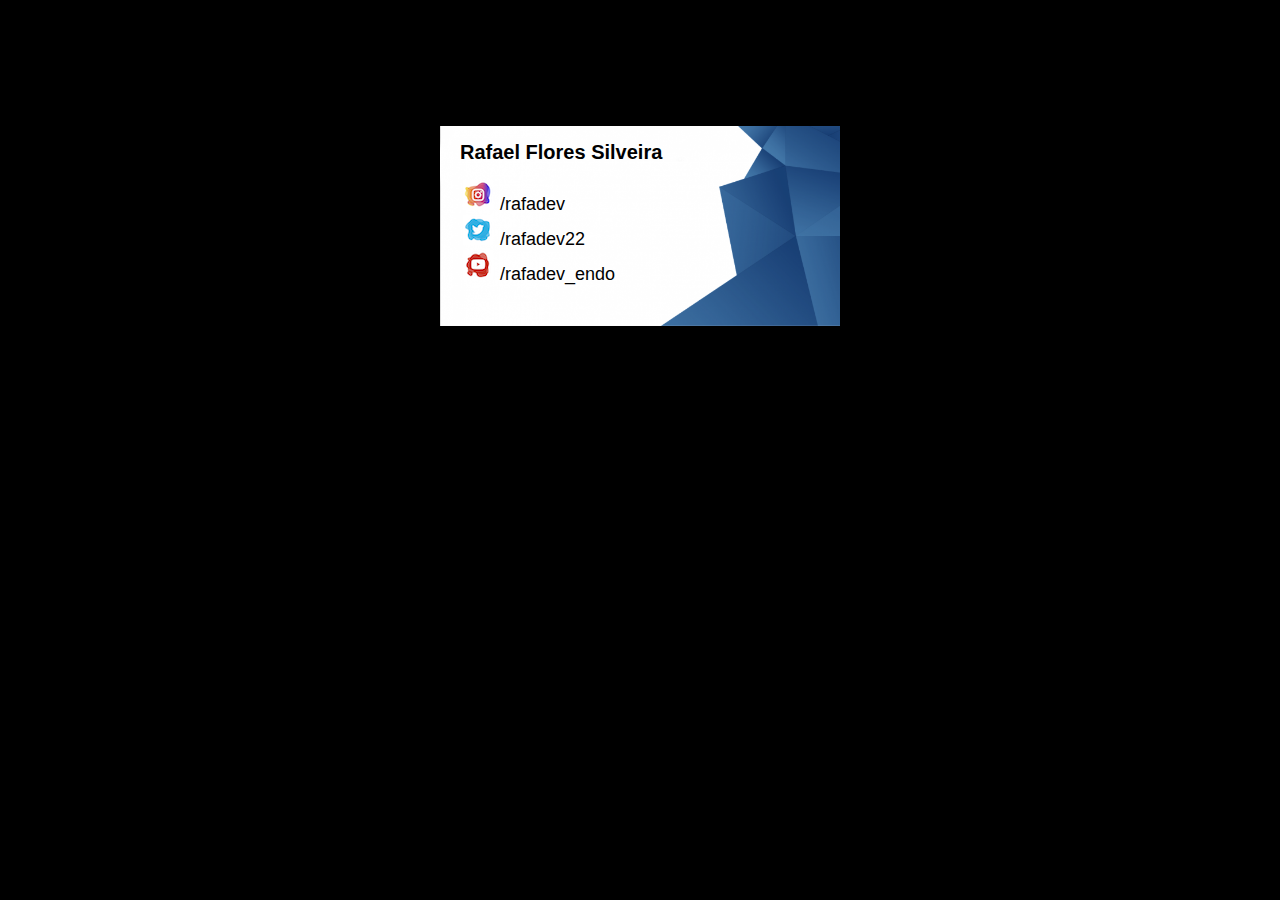
<file: DesafioCSSBasico/index.html>
<!DOCTYPE html>
<html lang="pt=BR">
<head>
    <meta charset="UTF-8">
    <meta http-equiv="X-UA-Compatible" content="IE=edge">
    <meta name="viewport" content="width=device-width, initial-scale=1.0">
    <title>Cartão de Visita</title>
    <link href="style.css" rel="stylesheet">
    </style>
</head>
<body>
    <div class="card">
        <h1>Rafael Flores Silveira</h1>
        <ul>
            <a href="https://www.instagram.com">
                <li class="insta">/rafadev</li>
            </a> 
            <a href="https://twitter.com/">
                <li class="tw">/rafadev22</li>
            </a>
            <a href="https://www.youtube.com/">
                <li class="yt">/rafadev_endo</li>
            </a>
        </ul>
    </div>

</body>
</html>
</file>
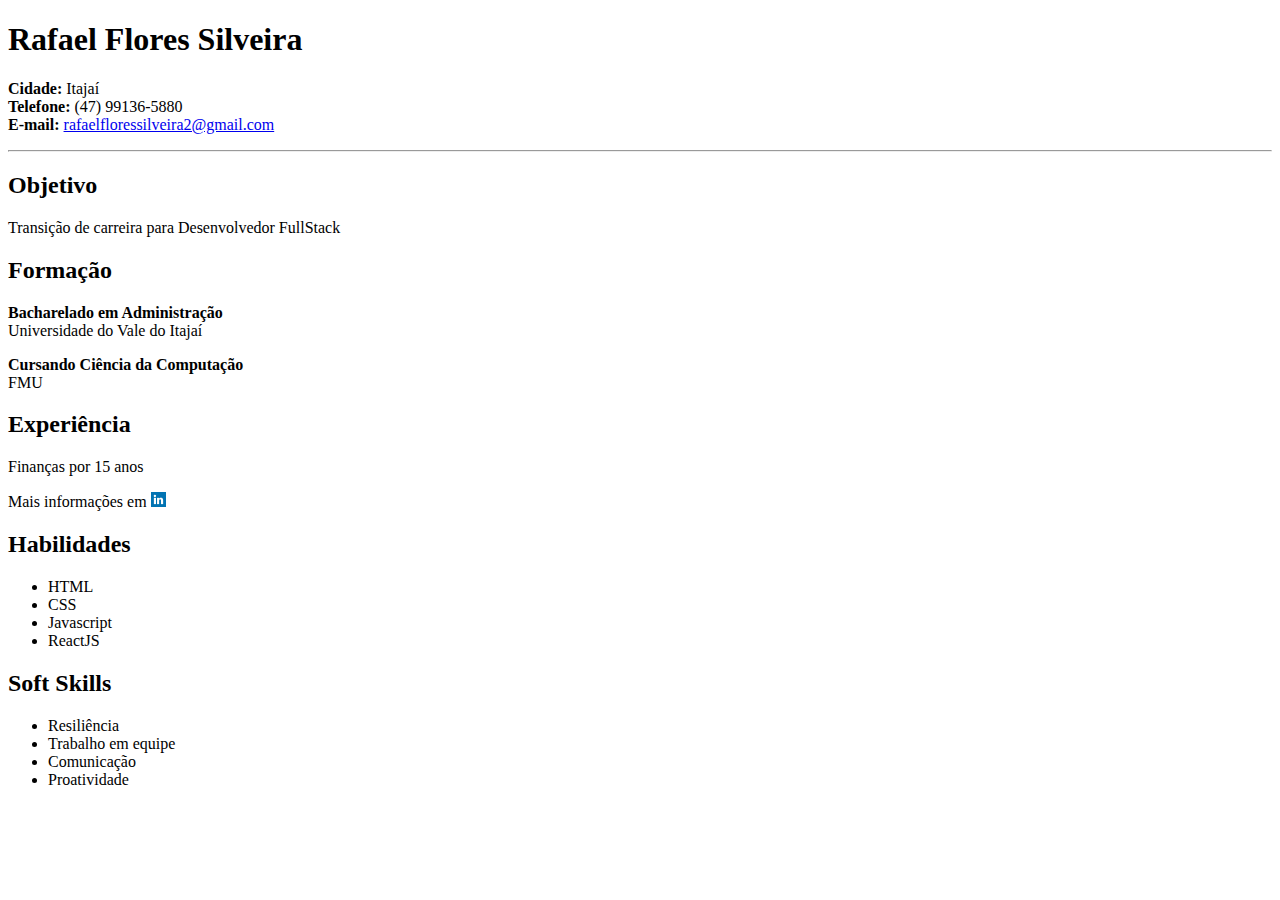
<file: DesafioHTMLBasico/index.html>
<!DOCTYPE html>
<html lang="pt-BR">
<head>
    <meta charset="UTF-8">
    <meta http-equiv="X-UA-Compatible" content="IE=edge">
    <meta name="viewport" content="width=device-width, initial-scale=1.0">
    <title>Currículo</title>
</head>
<p>
    <h1>Rafael Flores Silveira</h1>
        <p><strong>Cidade:</strong> Itajaí<br>
            <strong>Telefone:</strong> (47) 99136-5880<br>
            <strong>E-mail:</strong> <a href="mailto:rafaelfloressilveira2@gmail.com">rafaelfloressilveira2@gmail.com</a><br>
        </p>
        <hr>
    <h2>Objetivo</h2>
        <p>Transição de carreira para Desenvolvedor FullStack</p>
    <h2>Formação</h2>
        <p>
            <strong>Bacharelado em Administração</strong><br>         
            Universidade do Vale do Itajaí
        </p>
        <p>
            <strong>Cursando Ciência da Computação</strong><br>
            FMU
        </p>
    <h2>Experiência</h2>
        <p>Finanças por 15 anos</p>
        <p>Mais informações em <a href="https://www.linkedin.com/in/rafaelfloressilveira/">
            <img src="img/in.jpeg" width="15">
        </a>
        </p>
    <h2>Habilidades</h2>
    <ul>
        <li>HTML</li>
        <li>CSS</li>
        <li>Javascript</li>
        <li>ReactJS</li>
    </ul>
    
    <h2>Soft Skills</h2>
    <ul>
        <li>Resiliência</li>
        <li>Trabalho em equipe</li>
        <li>Comunicação</li>
        <li>Proatividade</li>
    </ul>

</body>
</html>
</file>
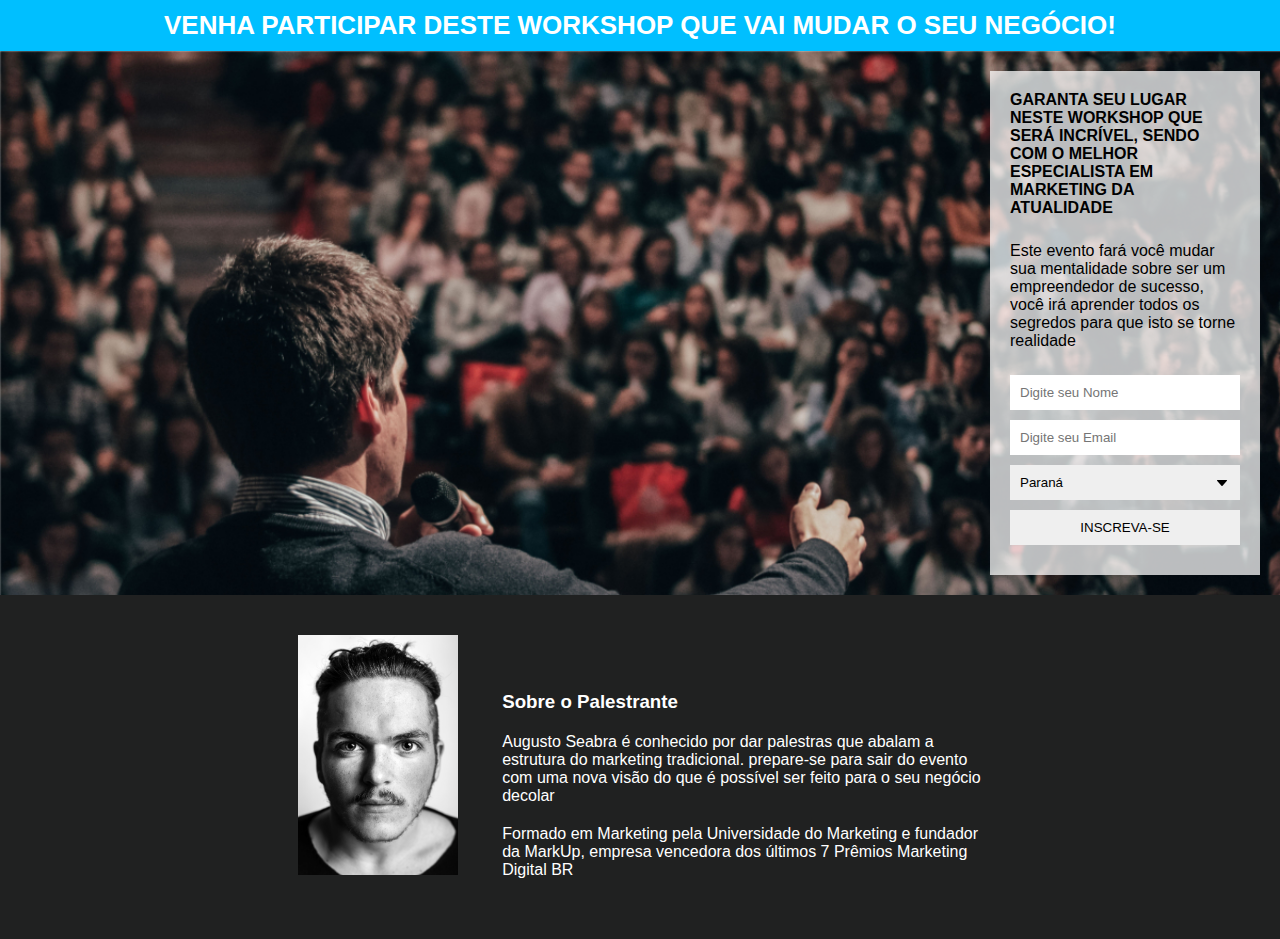
<file: ProjetoPaginaCaptura_HMTLCSS/index.html>
<!DOCTYPE html>
<html lang="pt-BR">
<head>
    <meta charset="UTF-8">
    <meta http-equiv="X-UA-Compatible" content="IE=edge">
    <meta name="viewport" content="width=device-width, initial-scale=1.0">
    <link rel="icon" href="./images/ico.png" type="image/png">
    <link rel="stylesheet" type="text/css" href="./css/style.css">
    <title>Workshop</title>
</head>

<body>
<div class="container">

    <header>
        <h1 class="title">VENHA PARTICIPAR DESTE WORKSHOP QUE VAI MUDAR O SEU NEGÓCIO!</h1>
    </header>
    <section>
        <div class="formContainer">
            <h2 class="mb">GARANTA SEU LUGAR NESTE WORKSHOP QUE SERÁ INCRÍVEL, SENDO COM O MELHOR ESPECIALISTA EM MARKETING DA ATUALIDADE</h2>
            <p class="mb">Este evento fará você mudar sua mentalidade sobre ser um empreendedor de sucesso, você irá aprender todos os segredos para que isto se torne realidade</p>
            <form>
                <input id="name" name="name" type="text" placeholder="Digite seu Nome">
                <input id="email" name="email" type="text" placeholder="Digite seu Email">
                <select name="place">
                    <option value="PR">Paraná</option>
                    <option value="SC">Santa Catarina</option>
                    <option value="RS">Rio Grande do Sul</option>
                </select>
                <input type="submit" value="INSCREVA-SE">
            </form>
        </div>
    </section>
    <footer>
        <img class="picture" src="images/face.jpg">
        <div class="description">
            <h3>Sobre o Palestrante</h3>
            <p>Augusto Seabra é conhecido por dar palestras que abalam a estrutura do marketing tradicional. prepare-se para sair do evento com uma nova visão do que é possível ser feito para o seu negócio decolar</p>
            <p>Formado em Marketing pela Universidade do Marketing e fundador da MarkUp, empresa vencedora dos últimos 7 Prêmios Marketing Digital BR</p>

        </div>
    </footer>
</div>

</body>

</html>
</file>
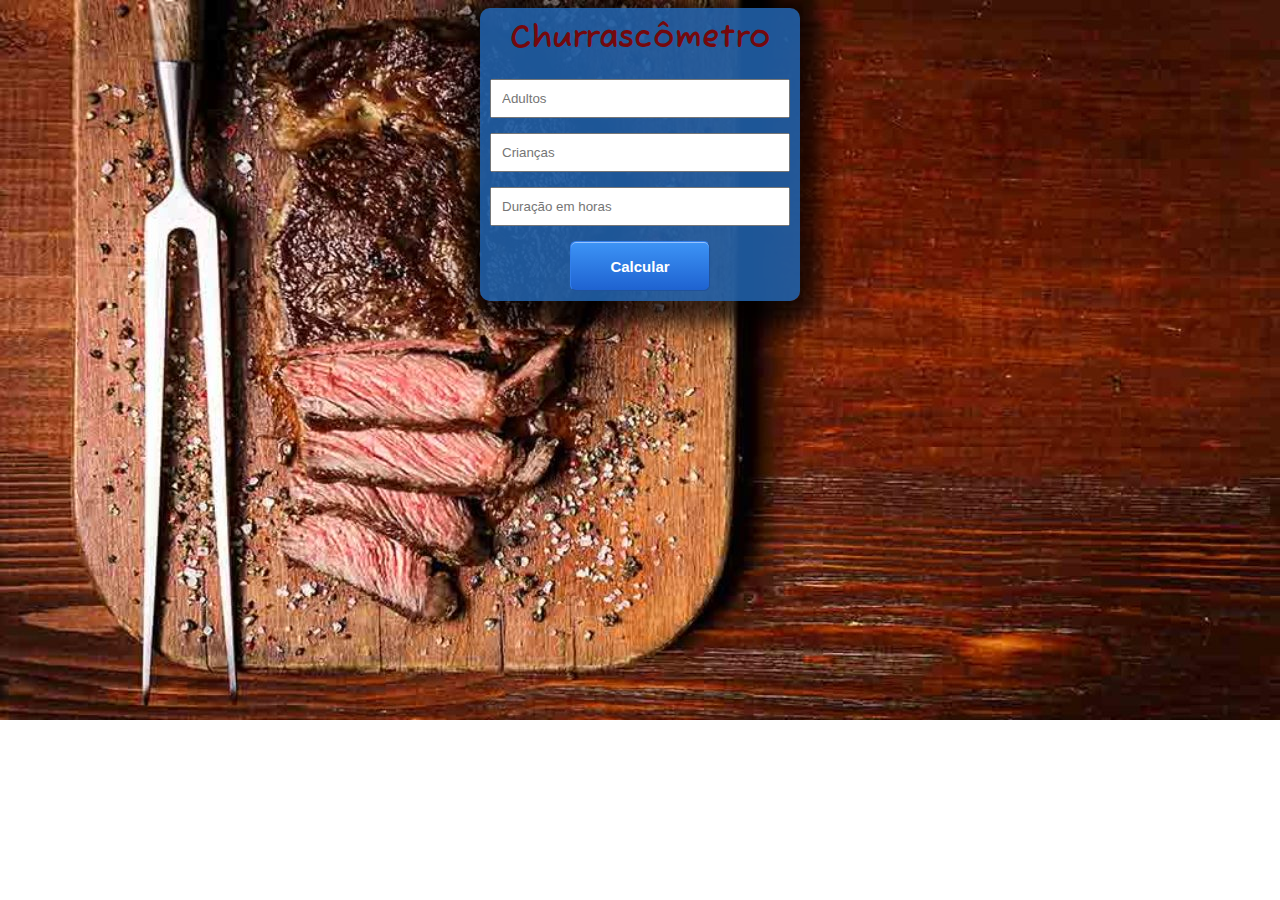
<file: projects/03.Churrascômetro/index.html>
<!DOCTYPE html>
<html lang="pt-BR">
<head>
    <meta charset="UTF-8">
    <meta http-equiv="X-UA-Compatible" content="IE=edge">
    <meta name="viewport" content="width=device-width, initial-scale=1.0">
    <link rel="icon" href="./images/espeto.png" type="image/png">
    <link rel="stylesheet" type="text/css" href="./styles/style.css">
    <title>Churrascômetro</title>

</head>
<body>
    
    <div class="container">
        <h1>Churrascômetro</h1>
        <input type="number" name="adultos" id="adultos" placeholder="Adultos" min="0">
        <input type="number" name="criancas" id="criancas" placeholder="Crianças" min="0">             
        <input type="number" name="time" id="time" placeholder="Duração em horas" min="0">
        <button onclick="calcular()">Calcular</button>

        <div id="resultado">

        </div>

    </div>

    <script type="text/javascript" src="./scripts/script.js"></script>
   
</body>
</html>
</file>
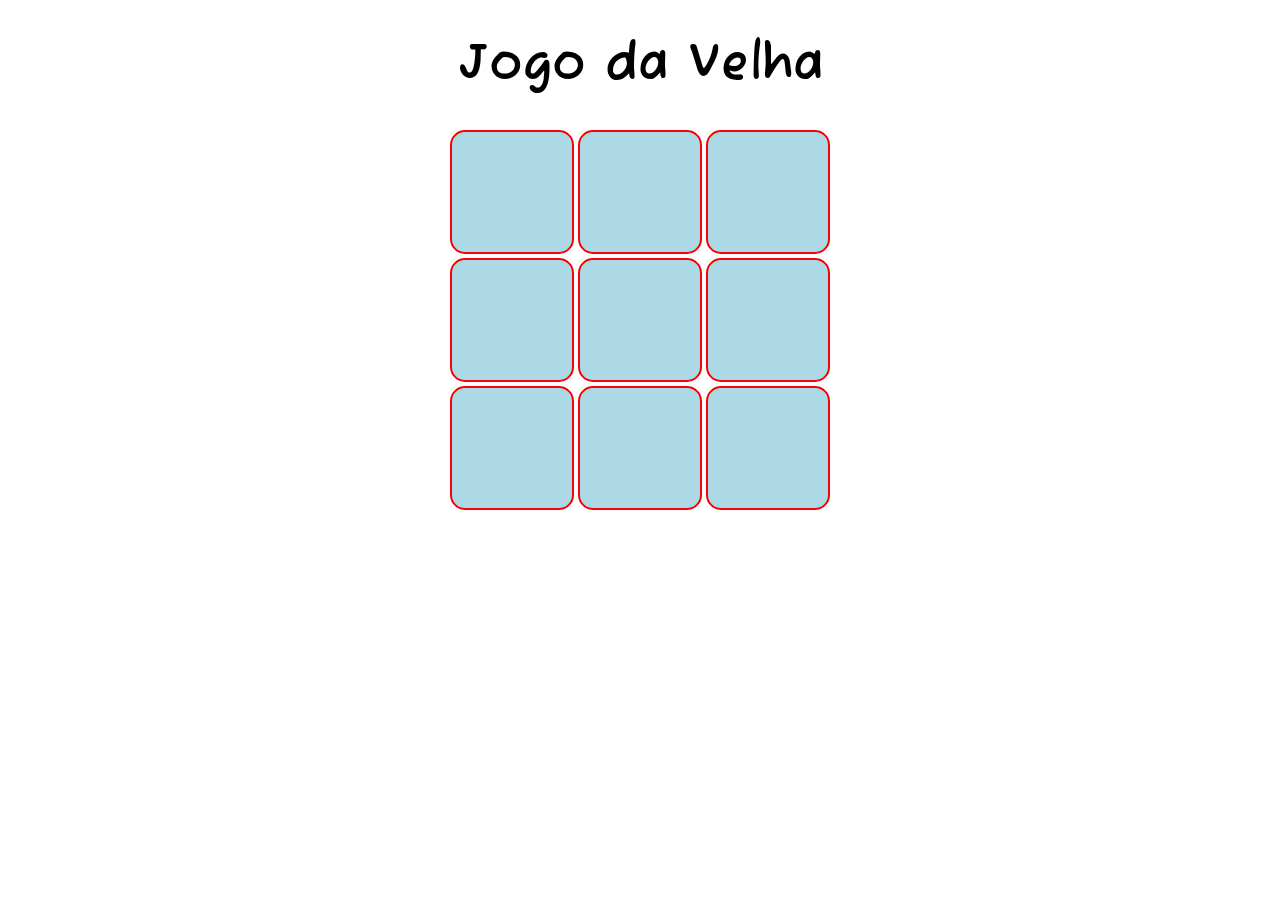
<file: projects/04.JogoDaVelha/index.html>
<!DOCTYPE html>
<html lang="pt-BR">
<head>
    <meta charset="UTF-8">
    <meta http-equiv="X-UA-Compatible" content="IE=edge">
    <meta name="viewport" content="width=device-width, initial-scale=1.0">
    <link rel="icon" href="./images/ico.png" type="image/png">
    <link rel="stylesheet" type="text/css" href="./styles/style.css">
    <title>Jogo da Velha</title>
</head>
<h1>Jogo da Velha</h1>

<div class="stage">
    <div>
        <div id="0" class="square"></div>
        <div id="1" class="square"></div>
        <div id="2" class="square"></div>
    </div>
    <div>
        <div id="3" class="square"></div>
        <div id="4" class="square"></div>
        <div id="5" class="square"></div>
    </div>
    <div>
        <div id="6" class="square"></div>
        <div id="7" class="square"></div>
        <div id="8" class="square"></div>
    </div>

</div>

<body>




    <script type="text/javascript" src="./scripts/game.js"></script>
    <script type="text/javascript" src="./scripts/interface.js""></script>
</body>
</html>
</file>
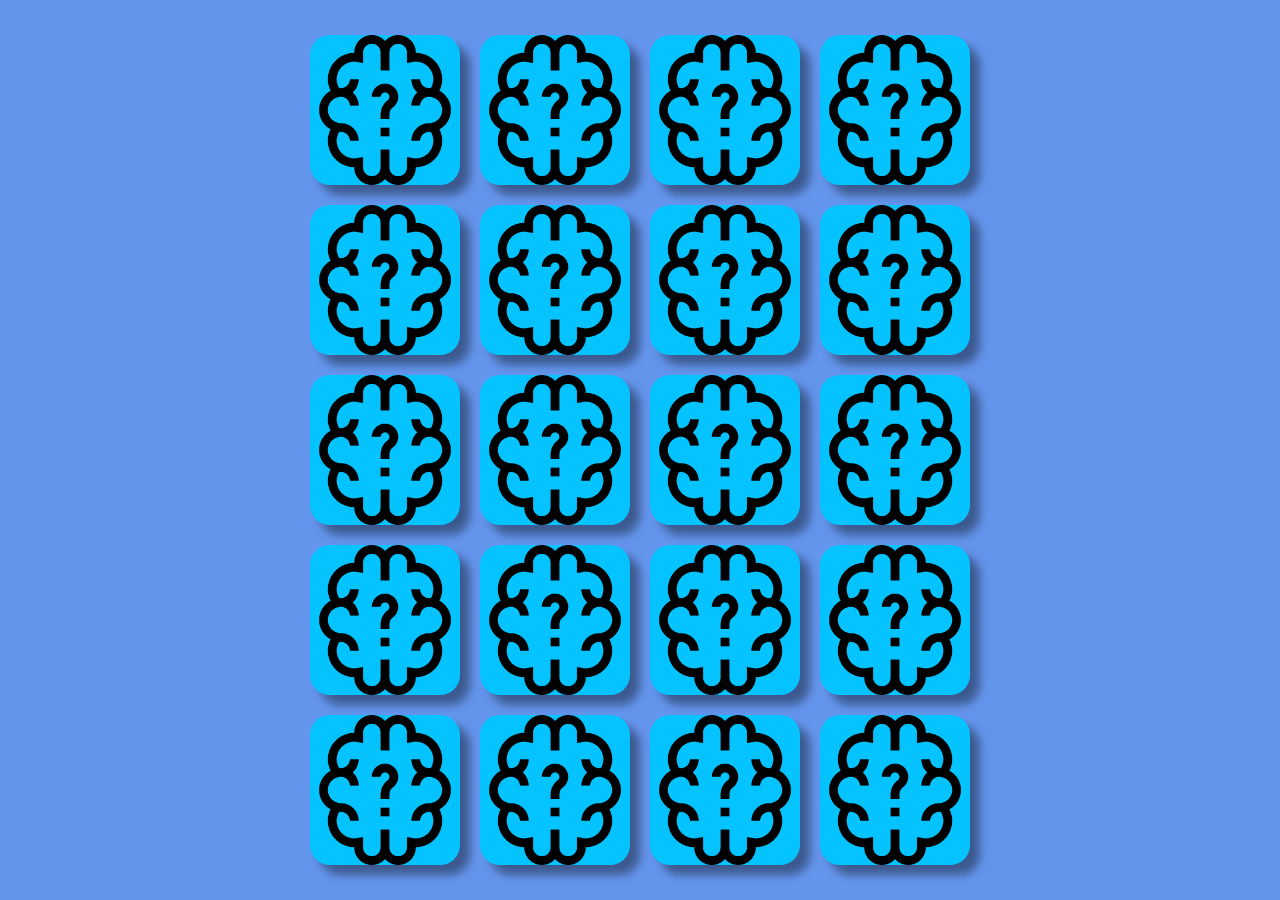
<file: projects/05.JogoDaMemoria/index.html>
<!DOCTYPE html>
<html lang="pt-BR">
<head>
    <meta charset="UTF-8">
    <meta http-equiv="X-UA-Compatible" content="IE=edge">
    <meta name="viewport" content="width=device-width, initial-scale=1.0">
    <link rel="icon" href="./images/memoria.png" type="image/png">
    <link rel="stylesheet" type="text/css" href="./styles/style.css">
    <title>Jogo da Memória</title>
</head>
<body>
    
    <div id="gameBoard">
        <!-- <div class="card">
            <div class="card_front">
             <img class="icon" src="">
            </div>
            <div class="card_back">
                <img class="turn_card" src="">
            </div>
        </div> -->
    </div>


    <div id="gameOver" >
        <div>
            Parabéns, você completou o jogo!
        </div>
        <button id="restart" onclick="restart()">Jogue Novamente</button>
    </div>

    <script src="./scripts/game.js"></script>
    
    <script src="./scripts/script.js"></script>
</body>
</html>
</file>
<file: DesafioCSSBasico/style.css>
body {
    background-color: black;
}

.card {
    width: 400px;
    height: 200px;
    box-sizing: border-box;   
    background: url('./Imagens/backgorund.png') no-repeat;
	background-size: cover;
    padding: 1px 20px;
    margin: auto;
    margin-top: 10%;
}

a {
    text-decoration: none;
    color: black;
}

h1 {
    font-family: Arial, Helvetica, sans-serif;
    font-size:20px;
}

li {
    font-family: 'Lucida Sans', 'Lucida Sans Regular', 'Lucida Grande', 'Lucida Sans Unicode', Geneva, Verdana, sans-serif;
    font-size: 18px;
}

.insta {
    list-style-image: url('./Imagens/Insta.png');
}

.tw {
    list-style-image: url('./Imagens/Twitter.png');
}

.yt {
    list-style-image: url('./Imagens/Youtube.png');
}
</file>
<file: ProjetoPaginaCaptura_HMTLCSS/css/style.css>
* {
    margin: 0;
    padding: 0;
}

body{ 
    font-family: Arial, Helvetica, sans-serif;
    background-color: black;
}

.container {
    max-width: 1400px;
    margin: auto;
}

header {
    background-color:#00bfff;
    text-align: center;
    color: white;
    padding: 10px;
}

.title {
    font-size: 26px;

}

section {
    padding: 20px;
    background-image: url(../images/people.jpg);
    background-size: cover;
    overflow: hidden;

}

.formContainer {
    max-width: 230px;
    background-color: #FFFFFFBB;
    padding: 20px;
    float:right;
}

h2 {
    font-size: 16px;
    
}

.mb {
    margin-bottom: 25px;
}

input, select {
    width: 100%;
    box-sizing: border-box;
    padding: 10px;
    border: none;
    margin-bottom: 10px;
}

input [type="submit"]{
    color: white;
    background-color: #00bfff;
    font-weight: bold;
}

select {
    -moz-appearance: none;
    -webkit-appearance: none;
    appearance: none;

    background-image: url(../images/arrow.jpg);
    background-repeat: no-repeat;

    background-position: calc(100% - 10px) center;
}

footer {
    background-color: #202121;
    padding: 40px;
    text-align: center;
}

.picture {
    width: 160px;
}

.description {
    display: inline-block;
    text-align: left;
    color: white;
    max-width: 40%;
    margin-left: 40px;
}

.description p, .description h3 {
    margin-bottom: 20px;
    }

@media screen and (max-width: 600px) {
    .title {
        font-size: 10px;
    }
    
    header {
        padding: 2px;
   }

    section {
        padding: 5px;
        
                        
    }
    .formContainer {
        padding: 5px;
        text-align: center;
        align-self:center;
    }

    .mb {
        margin-bottom: 5px;
        font-size: 80%;
    
    }

    .picture {
        display: none;
    }

    .description {
        font-size: 80%;
        text-align: justify;
        max-width: 100%;
        margin-left: 60px;
            
    }
}
</file>
<file: projects/03.Churrascômetro/styles/style.css>
@import url('https://fonts.googleapis.com/css2?family=Fuzzy+Bubbles:wght@700&display=swap');

body {
    background-image: url("../images/churras.jpg");
    background-repeat: no-repeat;

}

.container {
    font-family: Verdana, Geneva, Tahoma, sans-serif;
    max-width: 300px;
    margin:auto;
    background-color:#1f5ca1ef;
    padding: 10px;
    border-radius: 10px;
    text-align: center;
    -webkit-box-shadow: 3px 6px 21px 18px rgba(0,0,0,0.72);
    -moz-box-shadow: 3px 6px 21px 18px rgba(0,0,0,0.72);
    box-shadow: 3px 6px 21px 18px rgba(0,0,0,0.72);

}

input {
    width: 100%;
    display: block;
    padding: 10px;
    box-sizing: border-box;
    margin-bottom: 15px;

}

button {
    font-size:15px;
    font-family:Arial;
    width:140px;
    height:50px;
    border-width:1px;
    color:#ffffff;
    border-color:#337fed;
    font-weight:bold;
    border-top-left-radius:6px;
    border-top-right-radius:6px;
    border-bottom-left-radius:6px;
    border-bottom-right-radius:6px;
    box-shadow:inset 0px 1px 0px 0px #97c4fe;
    text-shadow:inset 0px 1px 0px #1570cd;
    background:linear-gradient(#3d94f6, #1e62d0);
    
}
  
  button:hover {
    background: linear-gradient(#1e62d0, #3d94f6);
  }


h1 {
    margin-top: 0;
    text-align: center;
    color:rgba(122, 4, 4, 0.959);
    font-family: 'Fuzzy Bubbles', cursive;
}
</file>
<file: projects/04.JogoDaVelha/styles/style.css>
@import url('https://fonts.googleapis.com/css2?family=Fuzzy+Bubbles:wght@700&display=swap');

body {
    text-align: center;
}

h1 {
    font-family: 'Fuzzy Bubbles', cursive;
    font-size:50px;
    padding: 0;

}

.square {
    width: 120px;
    height: 120px;
    background-color: lightblue;
    border: 2px solid red;
    display: inline-block;
    border-radius: 15px;
}

.o {
    position: relative;
}



.o:after {
    position: absolute;
    content: "\2699";
    font-size: 80px;
    line-height: 110px;
    top: 0;
    bottom: 0;
    left: 0;
    right: 0;
}

.x {
    position: relative;
}

.x:after {
    position: absolute;
    content: "\1F6E0";
    font-size: 50px;
    line-height: 110px;
    top: 0;
    bottom: 0;
    left: 0;
    right: 0;
}
</file>
<file: projects/05.JogoDaMemoria/styles/style.css>
* {
    margin: 0;
    padding: 0;
    box-sizing: border-box;
}

body {
    font-family: Arial, Helvetica, sans-serif;
    display: flex;
    justify-content: center;
    align-items: center;
    height: 100vh;
    background-color:cornflowerblue;
}

.card {
    width: 150px;
    height: 150px;
    position: relative;

    transform-style: preserve-3d;
    transition: transform .5s;

}

.card_back, .card_front {
    width: 100%;
    height: 100%;
    position: absolute;
    display: flex;
    justify-content: center;
    align-items: center;
    border-radius: 20px;
    box-shadow: 10px 10px 10px rgba(0, 0, 0, 0.40);
    backface-visibility: hidden;

}

.flip {
    transform: rotateY(180deg);
}

.card_front {
    transform: rotateY(180deg);
    background-color: #101c2c;

}

.card_back {
    background-color: #05c3ff;
    

}

#gameOver {
    position: absolute;
    width: 100%;
    height: 100%;
    background-color: rgba(0, 0, 0, 0.9);
    color: azure;
    font-size: 100px;
    display: none;
    justify-content: center;
    align-items: center;
    flex-direction: column;
    top: 0;
}

#restart {
    padding: 20px;
    font-size: 20px;
    background-color: green;
    border: none;
    border-radius: 10px;
    margin-top: 10px;
}

#gameBoard {
    max-width: 700px;
    display: grid;
    grid-template: 1fr 1fr 1fr 1fr 1fr / 1fr 1fr 1fr 1fr;
    gap: 20px;
}

img {
    width: 100%;
}
</file>
